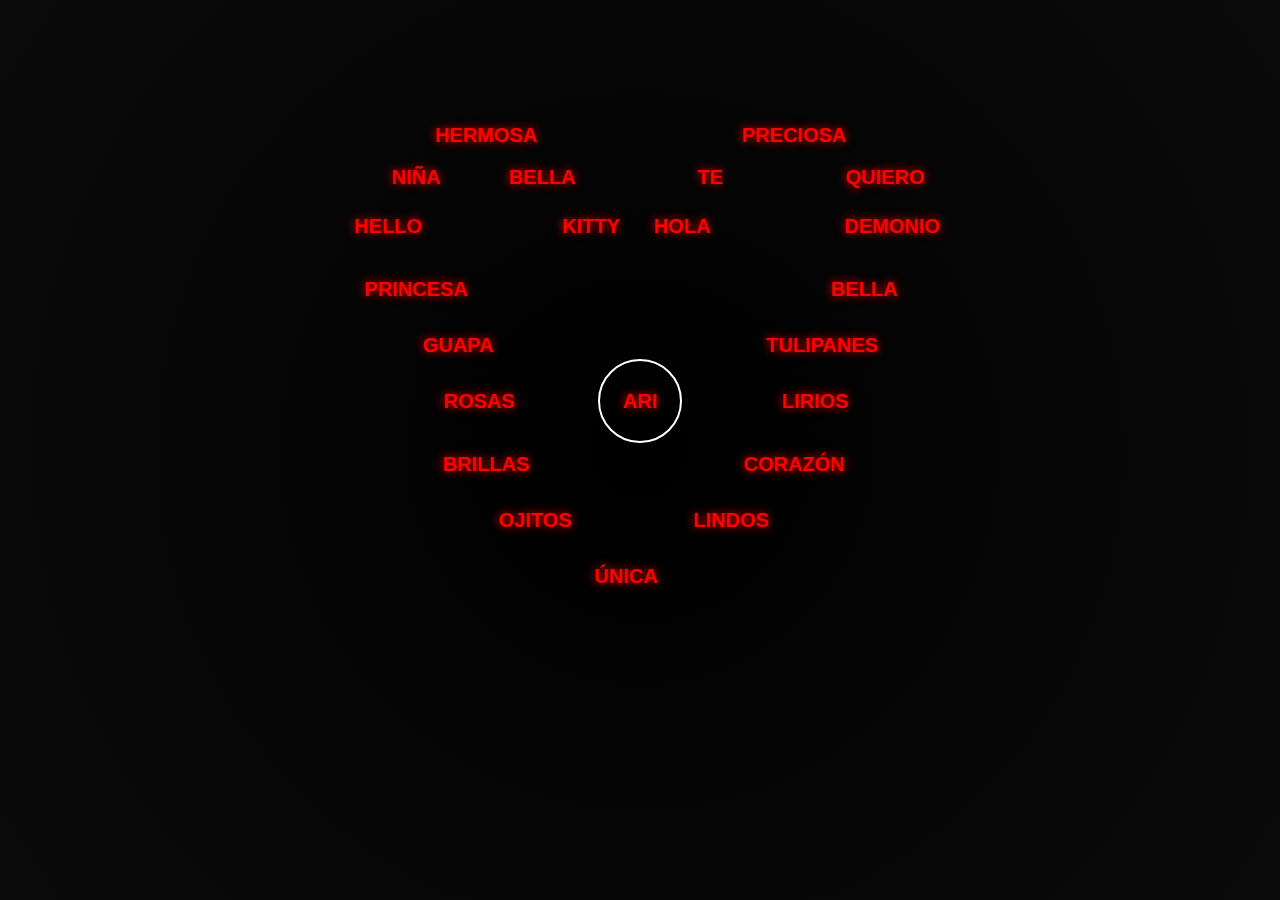
<file: index.html>
<!DOCTYPE html>
<html lang="es">
<head>
  <meta charset="UTF-8">
  <title>Corazón con Palabras</title>
  <link rel="stylesheet" href="estilos.css">
  <style>
    .circle-effect {
      position: absolute;
      width: 80px;
      height: 80px;
      border: 2px solid white;
      border-radius: 50%;
      top: 43%;
      left: 50%;
      transform: translate(-50%, -50%);
      animation: blink 1s infinite;
      pointer-events: none;
    }

    @keyframes blink {
      0%, 100% { opacity: 0; }
      50% { opacity: 1; }
    }

    .heart span.ari {
      cursor: pointer;
      z-index: 1;
    }

    audio {
      display: none;
    }
  </style>
</head>
<body>
  <audio autoplay loop>
    <source src="Latidos de un corazón real.mp3" type="audio/mpeg">
    Tu navegador no soporta audio HTML5.
  </audio>

  <div class="heart">
    <!-- Círculo animado alrededor de "ARI" -->
    <div class="circle-effect"></div>

    <!-- Cima -->
    <span style="top: 5%; left: 28%;">HERMOSA</span>
    <span style="top: 5%; left: 72%;">PRECIOSA</span>

    <!-- Nivel 2 -->
    <span style="top: 11%; left: 18%;">NIÑA</span>
    <span style="top: 11%; left: 36%;">BELLA</span>
    <span style="top: 11%; left: 60%;">TE</span>
    <span style="top: 11%; left: 85%;">QUIERO</span>

    <!-- Nivel 3 -->
    <span style="top: 18%; left: 14%;">HELLO</span>
    <span style="top: 18%; left: 43%;">KITTY</span>
    <span style="top: 18%; left: 56%;">HOLA</span>
    <span style="top: 18%; left: 86%;">DEMONIO</span>

    <!-- Nivel 4 -->
    <span style="top: 27%; left: 18%;">PRINCESA</span>
    <span style="top: 27%; left: 82%;">BELLA</span>

    <!-- Nivel 5 -->
    <span style="top: 35%; left: 24%;">GUAPA</span>
    <span style="top: 35%; left: 76%;">TULIPANES</span>

    <!-- Nivel 6 -->
    <span style="top: 43%; left: 27%;">ROSAS</span>
    <span class="ari" style="top: 43%; left: 50%;" onclick="window.location.href='niña.html'">ARI</span>
    <span style="top: 43%; left: 75%;">LIRIOS</span>

    <!-- Nivel 7 -->
    <span style="top: 52%; left: 28%;">BRILLAS</span>
    <span style="top: 52%; left: 72%;">CORAZÓN</span>

    <!-- Nivel 8 -->
    <span style="top: 60%; left: 35%;">OJITOS</span>
    <span style="top: 60%; left: 63%;">LINDOS</span>

    <!-- Nivel 9 -->
    <span style="top: 68%; left: 48%;">ÚNICA</span>
  </div>
</body>
</html>
</file>
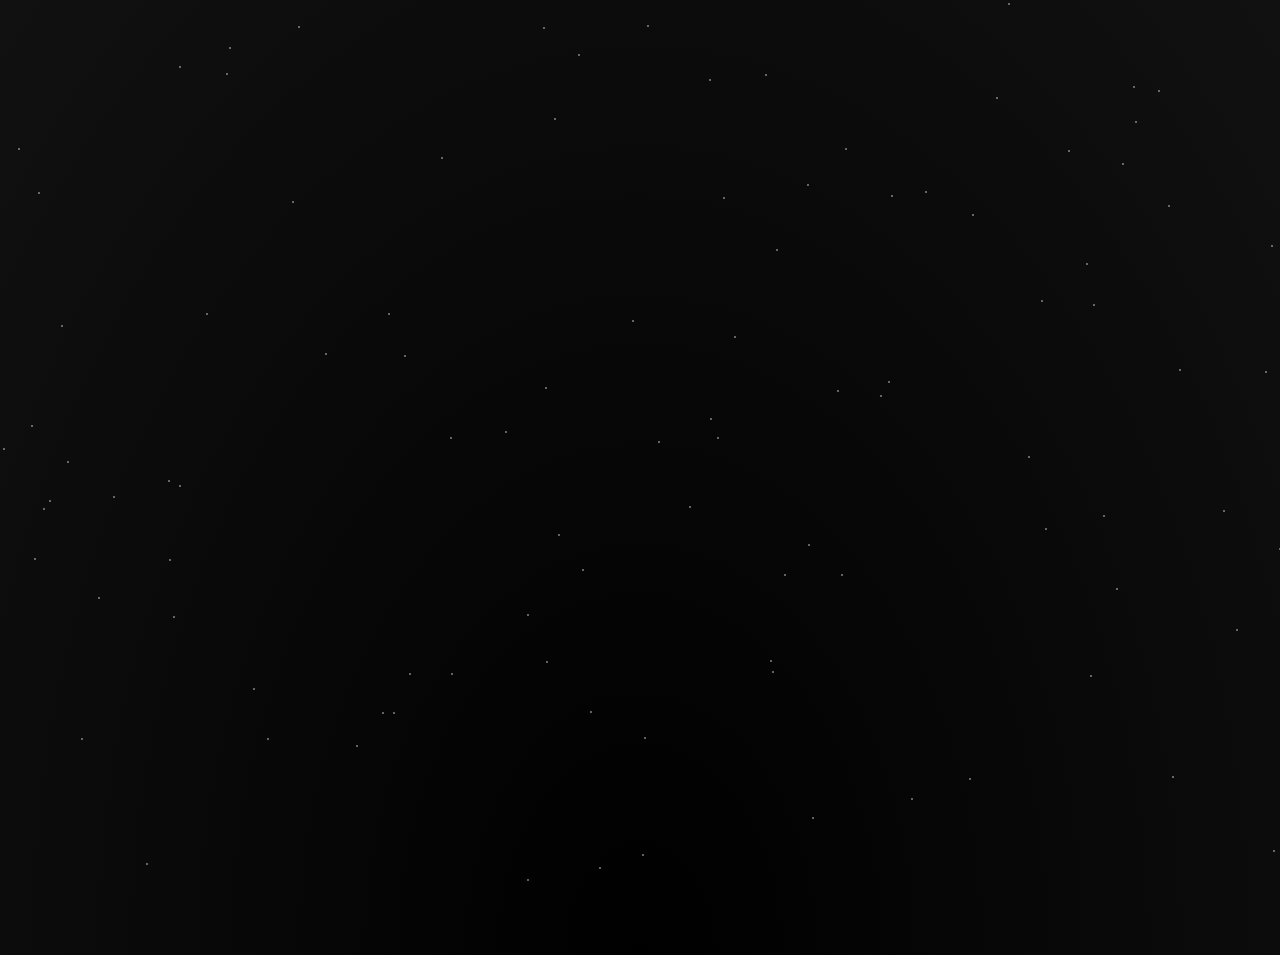
<file: texto.html>
<!DOCTYPE html>
<html lang="es">
<head>
  <meta charset="UTF-8">
  <title>Para Ari</title>
  <style>
    body {
      margin: 0;
      background: radial-gradient(ellipse at bottom, #000 0%, #111 100%);
      overflow: hidden;
      font-family: 'Segoe UI', sans-serif;
      color: white;
    }

    .estrella {
      position: absolute;
      width: 2px;
      height: 2px;
      background: white;
      border-radius: 50%;
      opacity: 0.5;
      animation: parpadeo 2s infinite alternate;
    }

    @keyframes parpadeo {
      from { opacity: 0.2; }
      to { opacity: 1; }
    }

    .palabra {
      position: absolute;
      font-size: 8em;
      color: white;
      text-shadow: 0 0 10px #f0f, 0 0 20px #f0f, 0 0 30px #f0f;
      opacity: 0;
      animation: aparecer 0.8s ease-out forwards, desaparecer 1.5s ease-out forwards;
      animation-delay: var(--delay), calc(var(--delay) + 4s);
    }

    .uno { top: 20%; left: 20%; --delay: 0s; }
    .dos { top: 40%; right: 20%; --delay: 0.5s; }
    .tres { bottom: 15%; left: 35%; --delay: 1s; }

    @keyframes aparecer {
      from { opacity: 0; transform: scale(0.6); }
      to { opacity: 1; transform: scale(1); }
    }

    @keyframes desaparecer {
      to { opacity: 0; }
    }

    .texto {
      display: flex;
      justify-content: center;
      flex-wrap: wrap;
      font-size: 1.2em;
      text-align: center;
      width: 80%;
      margin: 0 auto;
      margin-top: 5vh;
      opacity: 0;
      animation: mostrarTexto 1s ease forwards;
      animation-delay: 6s;
      line-height: 1.8;
      word-break: keep-all;
    }

    @keyframes mostrarTexto {
      to { opacity: 1; }
    }

    .palabra-texto {
      display: inline-block;
      margin: 0 4px;
      color: white;
      -webkit-text-stroke: 0.6px pink;
      opacity: 0;
      animation: escribir 0.2s forwards;
    }

    @keyframes escribir {
      from { opacity: 0; }
      to { opacity: 1; }
    }

    .final {
      font-size: 1.5em;
      margin-top: 40px;
      text-align: center;
      opacity: 0;
      animation: fadeIn 2s forwards;
      animation-delay:97s;
      -webkit-text-stroke: 0.6px pink;
      font-style: italic;
    }

    .firma {
      font-size: 2em;
      margin-top: 10px;
      text-align: center;
      color: white;
      -webkit-text-stroke: 0.6px pink;
      opacity: 0;
      animation: fadeIn 15s forwards;
      animation-delay: 97s;
      font-style: italic;
    }

    @keyframes fadeIn {
      to { opacity: 1; }
    }
  </style>
</head>
<body>

  <!-- Música -->
  <audio autoplay loop>
    <source src="lala.mp3" type="audio/mpeg">
  </audio>

  <!-- Estrellas -->
  <script>
    for (let i = 0; i < 100; i++) {
      const estrella = document.createElement("div");
      estrella.classList.add("estrella");
      estrella.style.top = `${Math.random() * 100}%`;
      estrella.style.left = `${Math.random() * 100}%`;
      estrella.style.animationDuration = `${1 + Math.random() * 2}s`;
      document.body.appendChild(estrella);
    }
  </script>

  <!-- Palabras iniciales -->
  <div class="palabra uno">HOLA</div>
  <div class="palabra dos">ARI</div>
  <div class="palabra tres">PRECIOSA</div>

  <!-- Texto que aparece luego -->
  <div class="texto" id="mensaje"></div>
  <div class="final">Gracias por existir un añito más preciosa y estar en mi vida</div>
  <div class="firma">– A.</div>

  <!-- Generador de palabras animadas -->
  <script>
    const texto = `Me da un poco de pena acercarme así a ti de nuevo Ari, de hecho quería enviarte esto por tu cumpleaños pero no pude esperar más, realmente necesitaba conversar contigo. Siento que todo quedó muy inconcluso, estuve pensando muchas noches en todo lo que había pasado y llegué a la conclusión que de hecho nada había quedado claro en realidad, leí tu último mensaje varias veces, pensaba en ti cada día y entendí que pudiste malinterpretar lo que traté de decir en ese audio, de verdad no sé exactamente cómo lo tomaste pero interpreto que mal :c lo siento en verdad. Yo tengo claro desde hace mucho que quería hacer que en algún momento funcione si surge algo entre los 2. Te lo dije esa noche aunque me puse nervioso, la verdad quisiera conversar mejor contigo las cosas personalmente. Yo sé que eres una niña increíble y de un corazón grande, lo sé desde hace mucho y en verdad nunca quise dejarte ir ni quiero hacerlo. Solo pensé que necesitarías algo de tiempo y espacio. Seguro que no fue la mejor manera en la que lo hice y lo siento tanto de verdad Ari. Yo de verdad quiero que funcione y te fui claro ya con lo que siento. Quizás aún no sea mutuo ni nada y está bien como te dije, pero al menos quisiera seguir intentando llegar a tu corazoncito. Quizás algún día me dejes abrirlo y me dejes entrar ahí. Aún quisiera conversar de todo esto contigo personalmente Ari. Por textos o audios es más complicado que nos entendamos. Haré el esfuerzo porque cada vez que te tengo cerca me nublo y mi corazón late más rápido preciosa. Espero no estés molesta o algo conmigo por favor y si es así discúlpame. Quiero que sigamos conversando como antes. Yo te extraño mucho y nada de lo que dije antes para mí fue mentira. De verdad quisiera algún día cumplir las cosas que te dije: irnos de viaje a pueblitos mágicos, como habíamos quedado en ver El Conjuro, ir a la playa de noche y ver el mar. Quisiera cumplir todas mis metas junto a ti y celebrar tus logros a lo grande preciosa. Déjame intentar hacerte feliz Ari. Espero te haya gustado tu ramito de rosas que te mandé y ojalá también hayas leído la tarjeta. Te quiero mucho preciosa, créeme que toda esta última semana estuve pensando solo en ti y viendo cada vez más tus estados con el ramo que te regalé y de hecho noté que quitaste 2 🥺. Espero no sea porque no te gustaron. No sé qué pensarás ahora hermosa ni qué me responderás, pero te diré una vez más que te quiero mucho y eso no va a cambiar.`;

    const contenedor = document.getElementById('mensaje');
    let delayBase = 6;
    let delayIncrement = 0.2;

    texto.split(/\s+/).forEach((palabra, i) => {
      const span = document.createElement('span');
      span.className = 'palabra-texto';
      span.style.animationDelay = `${delayBase + i * delayIncrement}s`;
      span.textContent = palabra;
      contenedor.appendChild(span);
    });
  </script>
</body>
</html>
</file>
<file: estilos.css>
body {
  margin: 0;
  height: 100vh;
  background: radial-gradient(circle, #000000, #0b0b0b);
  display: flex;
  justify-content: center;
  align-items: center;
  font-family: 'Arial', sans-serif;
}

.heart {
  position: relative;
  width: 700px;
  height: 700px; 
  animation: beat 1s infinite;
}

.heart span {
  position: absolute;
  color: red;
  font-weight: bold;
  font-size: 20px; /* antes 14px */
  transform: translate(-50%, -50%);
  text-shadow: 0 0 10px red;
}

@keyframes beat {
  0%, 100% {
    transform: scale(1);
    filter: drop-shadow(0 0 10px red);
  }
  50% {
    transform: scale(1.1);
    filter: drop-shadow(0 0 20px red);
  }
}
</file>
